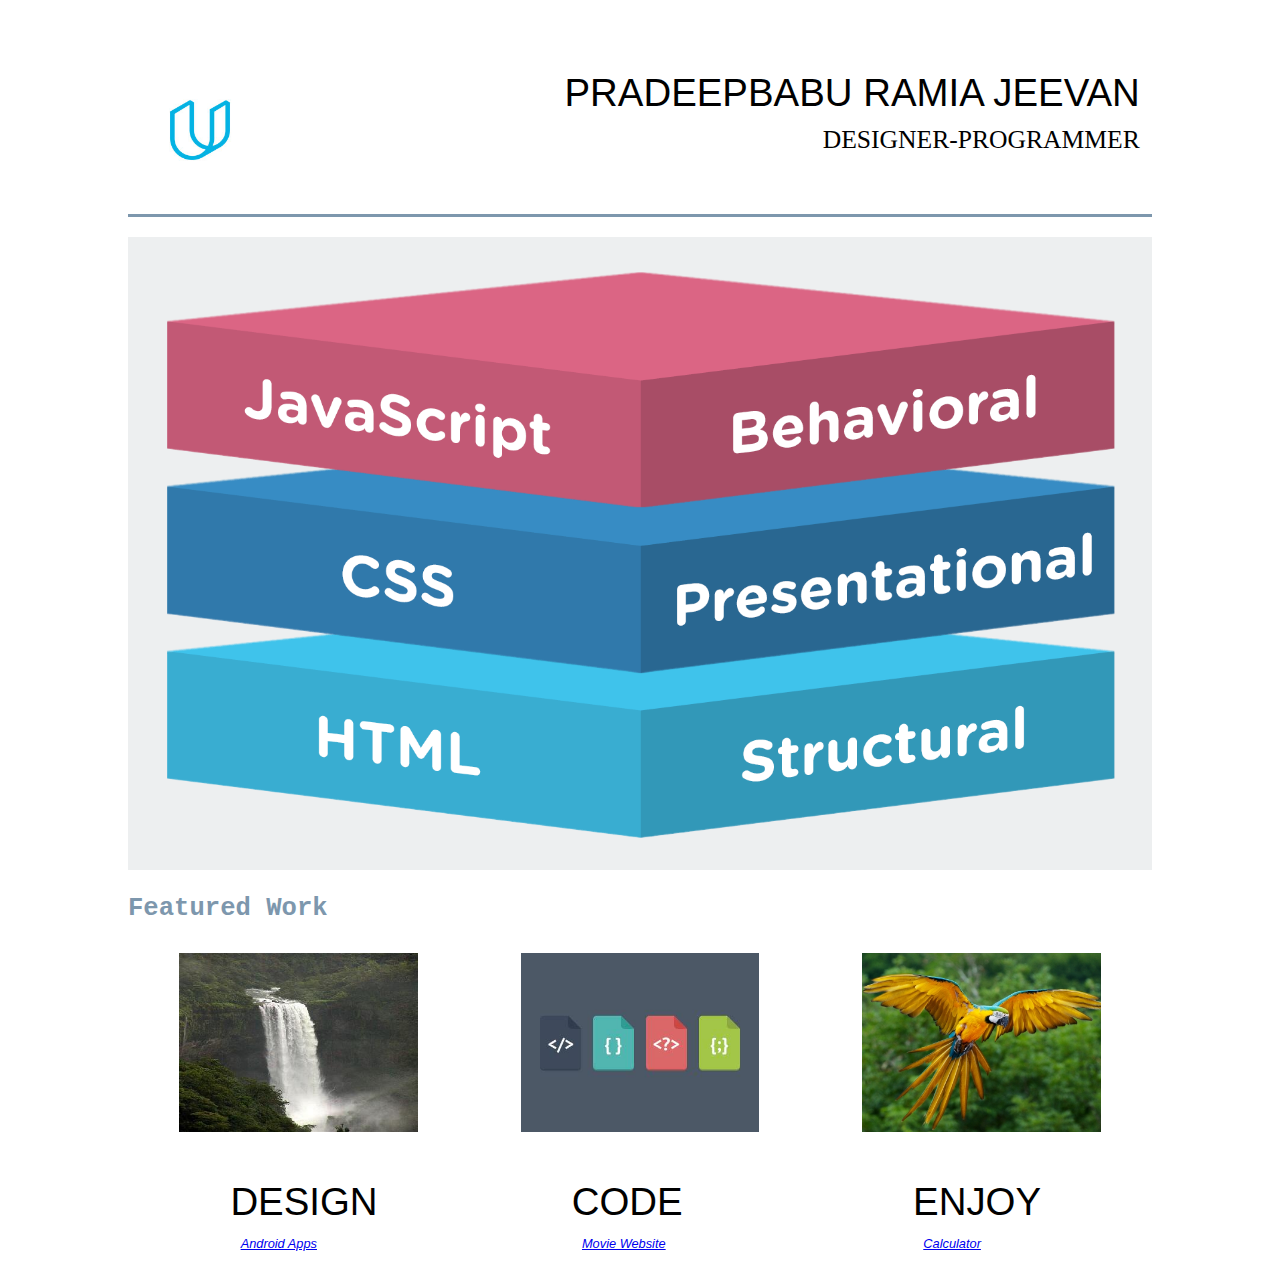
<file: index.html>
<!doctype html>
<html lang="en">
<!-- Portfolio Project Design-->

<head>
    <meta charset="UTF-8">
    <meta name="viewport" content="width=device-width, initial-scale=1.0">
    <!-- Viewport for consistency across devices-->
    <title>Portfolio Site</title>
    <!-- Link for CSS -->
    <link rel="stylesheet" href="css/portfolio.css">
</head>

<body>
    <header class="hdr_flexbox line">
        <!-- Header Container with Logo and Name -->
        <figure><img class="logo" src="img/udacity.jpg" alt="Udacity Logo"></figure>
        <div class="hdr_font">PRADEEPBABU RAMIA JEEVAN
            <br><div class="desg_font">DESIGNER-PROGRAMMER</div>
        </div>
    </header>
    <!-- line to split header and rest of the page-->
    <main class="main_img"><img class="fs_resize" src="img/main.png" alt="Course Image"></main>
    <h4 class="feature_font">Featured Work</h4>
    <article class="article_flexbox">
        <!-- Container with individual links access -->
        <figure><img class="art_img_resize" src="img/waterfall.jpeg" alt="Water Fall">
            <p class="caption">DESIGN</p>
            <a href="https://github.com/rjdeepu/Android" class="link">Android Apps</a>
        </figure>
        <figure><img class="art_img_resize" src="img/code.jpg" alt="Full Stack">
            <p class="caption">CODE</p>
            <a href="https://github.com/rjdeepu/Full_Stack_Project1" class="link">Movie Website</a>
        </figure>
        <figure><img class="art_img_resize" src="img/rest.jpg" alt="Bird">
            <p class="caption">ENJOY</p>
            <a href="https://github.com/rjdeepu/Calculator" class="link">Calculator</a>
        </figure>
    </article>
</body>
</file>
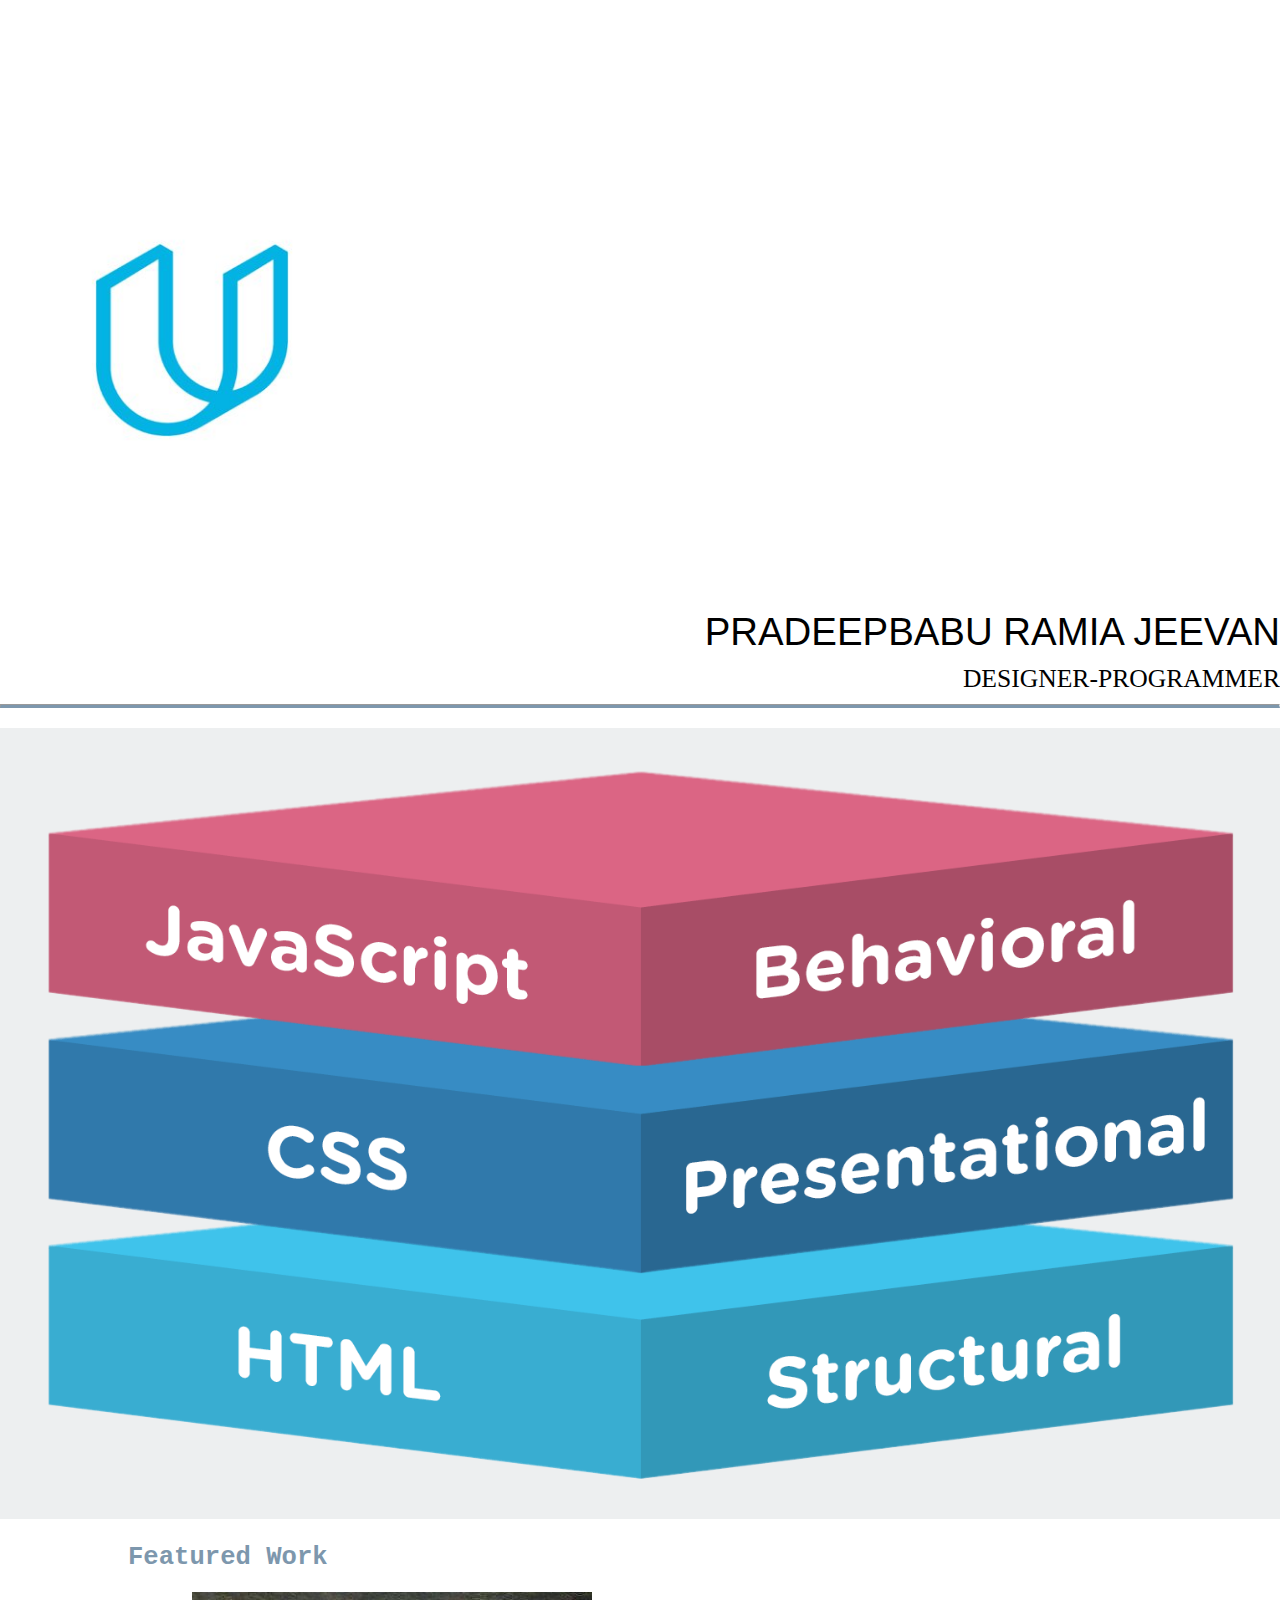
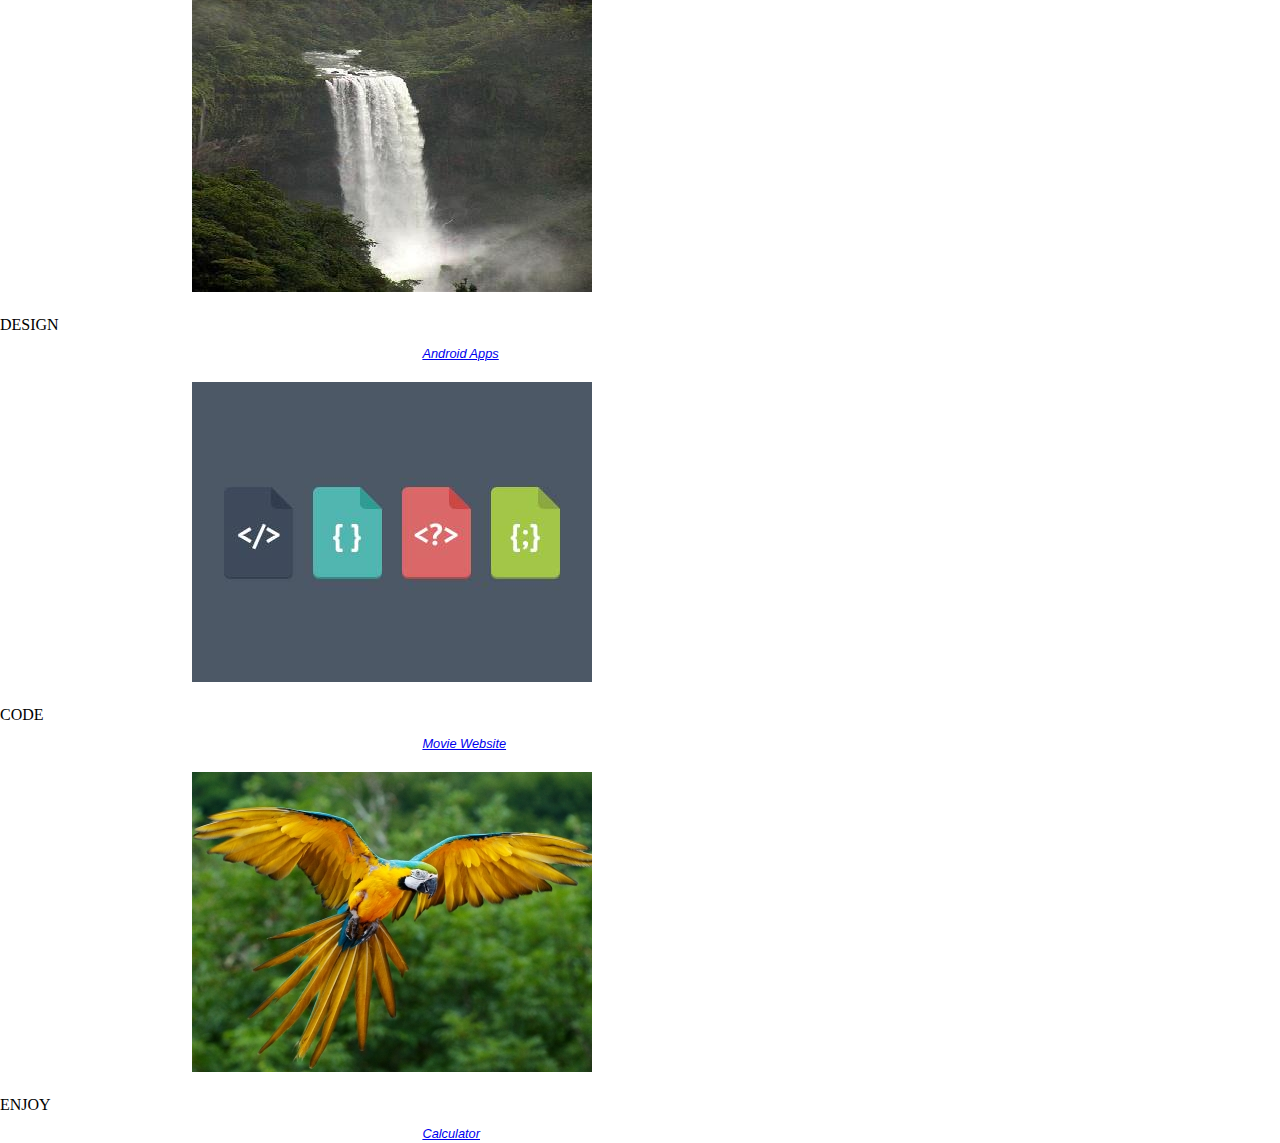
<file: portfolio.html>
<!doctype html>
<html lang="en">
<!-- Portfolio Project Design-->

<head>
    <meta charset="UTF-8">
    <meta name="viewport" content="width=device-width, initial-scale=1.0">
    <!-- Viewport for consistency across devices-->
    <title>Portfolio Site</title>
    <link rel="stylesheet" href="css/portfolio.css">
    <!-- Link for CSS -->
</head>

<body>
    <header class="container1">
        <!-- Header Container with Logo and Name -->
        <figure><img class="logo" src="img/udacity.jpg" alt="Udacity Logo"></figure>
        <div class="hdr_font">PRADEEPBABU RAMIA JEEVAN
            <br><div class="desg_font">DESIGNER-PROGRAMMER</div>
        </div>
    </header>
    <hr class="line">
    <!-- line to split header and rest of the page-->
    <main class="container2"><img class="fs_resize" src="img/main.png" alt="Course Image"></main>
    <article class="container3">
        <!-- Container with individual links access -->
        <h4 class="feature_font">Featured Work</h4>
        <figure class="sibling"><img class="art_img_resize" src="img/waterfall.jpeg" alt="Water Splash">
            <p class="c3_font">DESIGN</p>
              <a href="https://github.com/rjdeepu/Android" class="link">Android Apps</a>
            </figure>
        <figure class="sibling"><img class="art_img_resize" src="img/code.jpg" alt="Full Stack">
            <p class="c3_font">CODE</p>
            <a href="https://github.com/rjdeepu/Full_Stack_Project1" class="link">Movie Website</a>
        </figure>
        <figure class="sibling"><img class="art_img_resize" src="img/rest.jpg" alt="Tiger">
            <p class="c3_font">ENJOY</p>
            <a href="https://github.com/rjdeepu/Calculator" class="link">Calculator</a>
        </figure>
    </article>
</body>
</file>
<file: css/portfolio.css>
/*Common sizing for entire page with border-box and margin*/

* {
    box-sizing: border-box;
    max-width: 100%;
    max-height: 100%;
    margin: 10px auto;
}

/*Flex container to split logo on the left and Name on the right*/

.hdr_flexbox {
    display: flex;
    align-items: flex-start;
    max-width: 80%;
}

.logo {
    margin-top: 10%;
    max-width: 30%;
    max-height: 10%;
}

.hdr_font {
    margin-top: 5%;
    font-size: 3vw;
    font-family: "Helvetica Neue", sans-serif;
    direction: rtl;
}

.desg_font {
    font-size: 2vw;
    font-family: Times, serif;
    direction: rtl;
}

.line {
    border-bottom: 3px solid #7d97ad;
}

.main_img {
    max-width: 80%;
    max-height: 50%;
}

/*Resizing the image to fit inside the page and container*/

.main_img_resize {
    max-height: 100%;
    max-width: 100%;
}

.feature_font {
    font-size: 2vw;
    font-family: "Book Antiqua", monospace;
    color: #7d97ad;
    margin-left: 10%;
}

/* Flexbox for article*/

.article_flexbox {
    display: flex;
    flex-direction: row;
    align-items: center;
    max-width: 80%;
    max-height: 50%;
}

.art_img_resize {
    max-height: 50%;
    max-width: 70%;
    margin-left: 15%;
}

.caption {
    margin-left: 30%;
    margin-top: 10%;
    font-size: 3vw;
    font-family: Georgia, sans-serif;
}

.link {
    margin-left: 33%;
    margin-top: 10%;
    font-family: Helvetica, serif;
    font-size: 1vw;
    text-align: center;
    font-style: italic;
}
</file>
